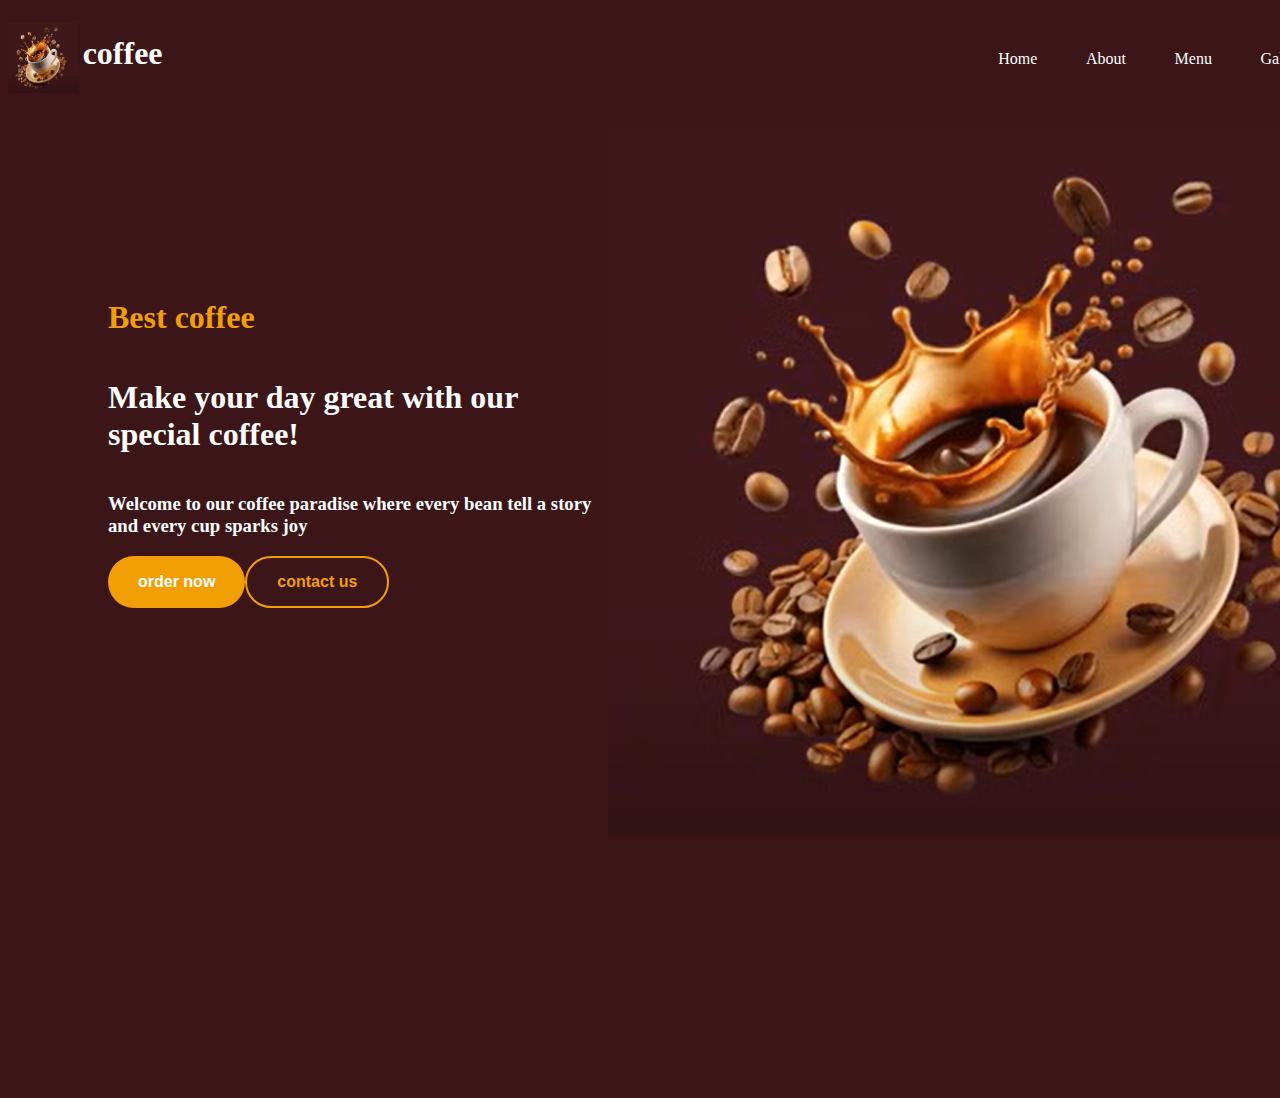
<file: index.html>
<!DOCTYPE html><head>
    <title>coffee house</title>
    <link
      rel="icon"
      href="https://encrypted-tbn0.gstatic.com/images?q=tbn:ANd9GcTak-EIeyxbWrlZ6ClTDy7eyU6VLQbCWoXhpQ&s"
    />
  </head>
<html>
  <link rel="stylesheet" href="style.css" />
  <head>
    <title>coffee house</title>
    <link
      rel="icon"
      href="https://encrypted-tbn0.gstatic.com/images?q=tbn:ANd9GcTak-EIeyxbWrlZ6ClTDy7eyU6VLQbCWoXhpQ&s"
    />
  </head>
  <body>
    <div class="topbar">
      <img class="iconn" src="coffee.png" width="70px" />
      <h1 class="coffee">coffee</h1>
      <a class="home" href="home.html">Home</a>
      <a class="about" href="about.html">About</a>
      <a class="menu" href="menu.html">Menu</a>
      <a class="gallary" href="gallary.html">Gallary</a>
      <a class="contact" href="contact.html">Contact</a>
      
  
    </div>
    <div class="main">
       
      <h1 class="best">Best coffee</h1>
      <h1>Make your day great with our special coffee!</h1>

      <h3>
        Welcome to our coffee paradise where every bean tell a story and every
        cup sparks joy
      </h3>
      <button class="pill-btn">order now</button>
      <button class="ctn-btn">contact us</button>
     <a class="uss" href="contact.html"><button class="ctn-btn">contact us</button></a>
      
    </div>
    
    <img class="pics" src="coffee.png">
  </body>
</html>
</file>
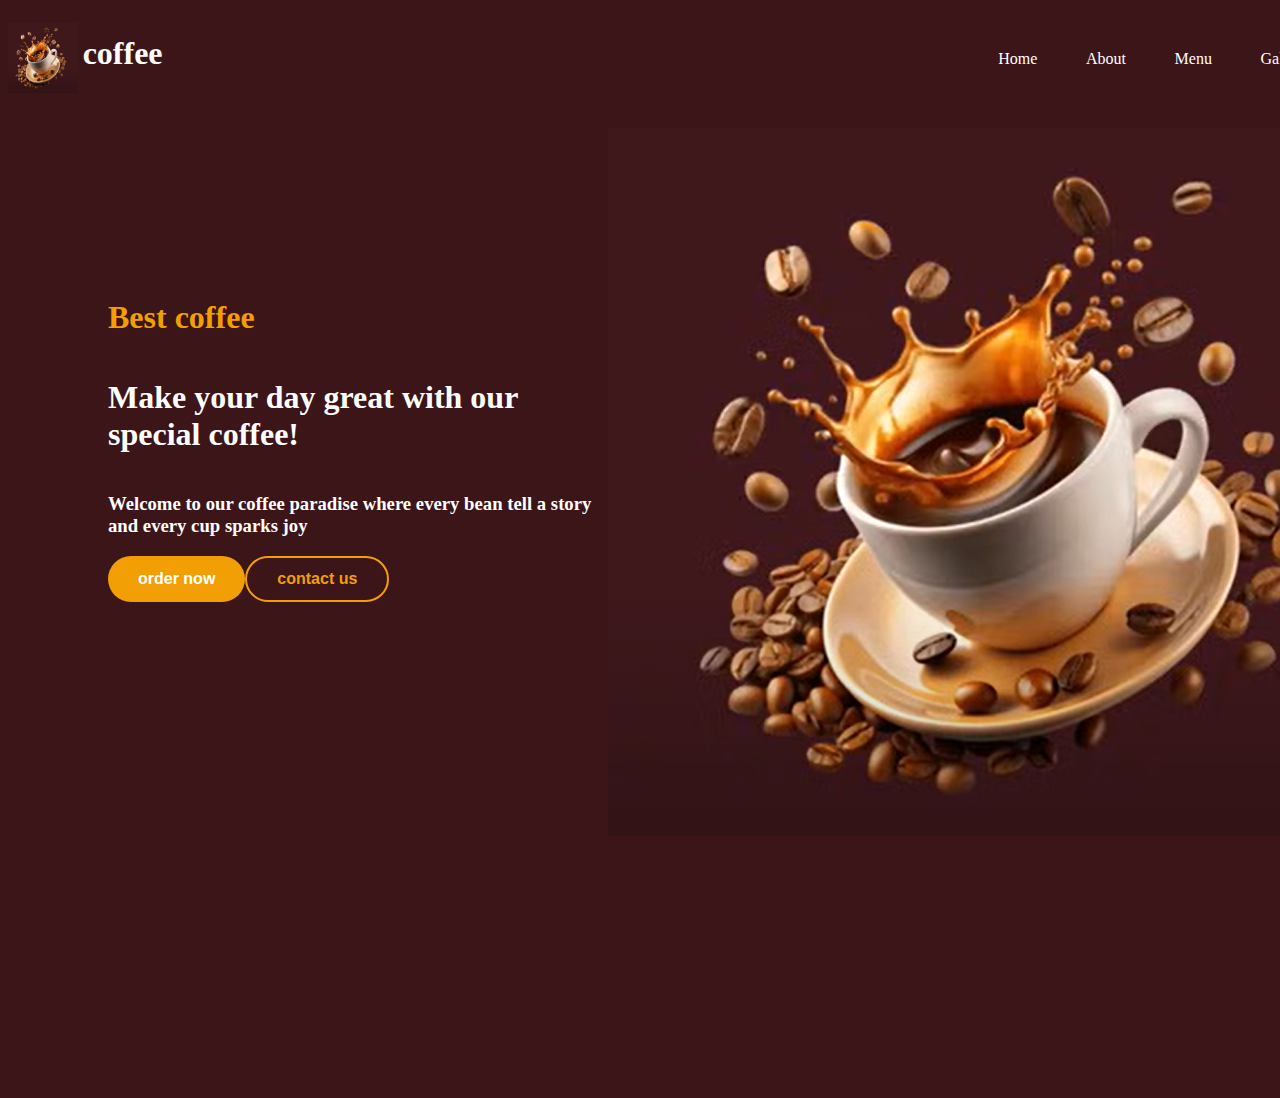
<file: home.html>
<!DOCTYPE html><head>
    <title>coffee house</title>
    <link
      rel="icon"
      href="https://encrypted-tbn0.gstatic.com/images?q=tbn:ANd9GcTak-EIeyxbWrlZ6ClTDy7eyU6VLQbCWoXhpQ&s"
    />
  </head>
<html>
  <link rel="stylesheet" href="style.css" />
  <head>
    <title>coffee house</title>
    <link
      rel="icon"
      href="https://encrypted-tbn0.gstatic.com/images?q=tbn:ANd9GcTak-EIeyxbWrlZ6ClTDy7eyU6VLQbCWoXhpQ&s"
    />
  </head>
  <body>
    <div class="topbar">
      <img class="iconn" src="coffee.png" width="70px" />
      <h1 class="coffee">coffee</h1>
      <a class="home" href="home.html">Home</a>
      <a class="about" href="about.html">About</a>
      <a class="menu" href="menu.html">Menu</a>
      <a class="gallary" href="gallary.html">Gallary</a>
      <a class="contact" href="contact.html">Contact</a>
      
  
    </div>
    <div class="main">
       
      <h1 class="best">Best coffee</h1>
      <h1>Make your day great with our special coffee!</h1>

      <h3>
        Welcome to our coffee paradise where every bean tell a story and every
        cup sparks joy
      </h3>
      <button class="pill-btn">order now</button>
      <button class="ctn-btn">contact us</button>
      
    </div>
    
    <img class="pics" src="coffee.png">
  </body>
</html>
</file>
<file: style.css>
* {
  background-color: #3c1518;
  color: white;
}
.topbar {
  height: 70px;
  width: 650px;
  background-color: #3c1518;
  display: flex;
  justify-content: space-between;
}
a {
  position: relative;
  left: 752px;
  margin: 3px;
  top: 39px;
  text-decoration: none;
}
a:hover {
  color: #d48804; /* Slightly darker orange on hover */
}
.coffee {
  position: relative;
  top: 6px;
  right: 38px;
}
.iconn {
  position: relative;
  top: 15px;
}
.main {
  height: 300px;
  width: 500px;
  background-color: #3c1518;
  position: relative;
  top: 200px;
  left: 100px;
  display: flex;
  flex-wrap: wrap;
}
.best {
  color: #f29f05;
}
.pill-btn {
  background-color: #f29f05; /* Orange */
  color: white;
  border: none;
  padding: 12px 30px;
  font-size: 16px;
  font-weight: bold;
  border-radius: 50px; /* Pill shape */
  cursor: pointer;
  transition: background-color 0.3s ease;
}

.pill-btn:hover {
  background-color: #d48804; /* Slightly darker orange on hover */
}

.ctn-btn {
  background-color: #3c1518; /* Dark maroon */
  color: #f29f05; /* Orange text */
  border: 2px solid #f29f05;
  padding: 12px 30px;
  font-size: 16px;
  font-weight: bold;
  border-radius: 50px; /* Pill shape */
  cursor: pointer;
  transition: all 0.3s ease;
}

.ctn-btn:hover {
  background-color: #f29f05;
  color: #3c1518;
  border: 2px solid #3c1518;
}
.pics {
  position: relative;
  left: 600px;
  bottom: 250px;
}
.profile {
  width: 600px;

  position: relative;
  left: 700px;
  top: 250px;
}
.profile:hover {
  text-shadow: 0 0 20px rgba(255, 200, 0, 1), 0 0 30px rgba(255, 200, 0, 0.8);
  transform: scale(1.05);
}
.cmp {
  position: relative;
  top: 200px;
  bottom: 200px;
}
.boyy {
  position: obsolute;
  top: 20px;
  left: 20px;
  bottom: 50px;
  text-shadow: 0 0 20px rgba(255, 200, 0, 1), 0 0 30px rgba(255, 200, 0, 0.8);
  transform: scale(1.05);
}

.punch {
  position: relative;
  top: 100px;
  font-size: 2.5em;
  font-weight: bold;
  text-align: center;
  background: linear-gradient(90deg, #ffd700, #ffa500);
  -webkit-background-clip: text;
  -webkit-text-fill-color: transparent;
  text-shadow: 0 0 10px rgba(255, 165, 0, 0.7);
  margin: 40px 0;
}
.pgcon {
  position: relative;
  top: 50px;
  font-size: 2.5em;
  font-weight: bold;
  text-align: center;
  background: linear-gradient(90deg, #ffd700, #ffa500);
  -webkit-background-clip: text;
  -webkit-text-fill-color: transparent;
  text-shadow: 0 0 10px rgba(255, 165, 0, 0.7);
  margin: 40px 0;
}
.address {
  position: relative;
  top: 100px;
  left: 200px;
}
.sendi {
  color: white;
  position: relative;
  left: 840px;
  top: -190px;
  display: flex;
  flex-wrap: wrap;
  flex-direction: column;
  flex-basis: space-between;
  width: 300px;
  padding: 20px;
}
.inputbox {
  display: block;
  width: 100%;
  padding: 10px;
  margin-bottom: 15px; /* creates vertical space between inputs */
  border: 1px solid #ccc;
  border-radius: 10px;
}
#pika {
  width: 250px;
  height: 150px;
  resize: none;
  padding: 10px;
  vertical-align: top;
}
.meow {
  background-color: #3c1518; /* Dark maroon */
  color: #f29f05; /* Orange text */
  border: 2px solid #f29f05;
  padding: 12px 30px;
  font-size: 16px;
  font-weight: bold;
  border-radius: 50px; /* Pill shape */
  cursor: pointer;
  transition: all 0.3s ease;
  width: 200px;
}
.meow:hover {
  background-color: #f29f05;
  color: #3c1518;
  border: 2px solid #3c1518;
}
h2 {
  text-align: center;
  padding-top: 20px;
  font-size: 2em;
}

.menu-section {
  display: flex;
  flex-wrap: wrap;
  justify-content: center;
  gap: 20px;
  padding: 30px;
}

.coffee-card {
  background-color: #4a1a1f;
  padding: 15px;
  border-radius: 10px;
  text-align: center;
  width: 250px;
  box-shadow: 0 4px 8px rgba(0, 0, 0, 0.5);
  transition: transform 0.3s ease;
}

.coffee-card:hover {
  transform: scale(1.05);
}

.coffee-card img {
  width: 100%;
  height: auto;
  border-radius: 8px;
}

.coffee-card h3 {
  margin-top: 10px;
  font-size: 1.2em;
}

.coffee-card p {
  font-size: 0.95em;
  color: #ddd;
}
.sokku {
  ont-size: 2.5em;
  font-weight: bold;
  text-align: center;
  background: linear-gradient(90deg, #ffd700, #ffa500);
  -webkit-background-clip: text;
  -webkit-text-fill-color: transparent;
  text-shadow: 0 0 10px rgba(255, 165, 0, 0.7);
  margin: 40px 0;
}
.ambi{
    ont-size: 2.5em;
  font-weight: bold;
  text-align: center;
  background: linear-gradient(90deg, #ffd700, #ffa500);
  -webkit-background-clip: text;
  -webkit-text-fill-color: transparent;
  text-shadow: 0 0 10px rgba(255, 165, 0, 0.7);
  margin: 40px 0;
}

  interior img {
    width: 300px;
    height: 300px;
    object-fit: cover;
    border-radius: 10px;
    box-shadow: 0 4px 8px rgba(0,0,0,0.5);
  }
  .gallli {
    display: flex;
    flex-wrap: wrap;
    justify-content: center;
    gap: 20px;
    padding: 20px;
  }
  
  .gallli .interior img {
    width: 300px;
    height: 300px;
    object-fit: cover;
    border-radius: 10px;
    box-shadow: 0 4px 8px rgba(0, 0, 0, 0.4);
  }
  .gallli .interior img {
    transition: transform 0.3s ease;
  }
  
  .gallli .interior img:hover {
    transform: scale(1.05);
  }
</file>
